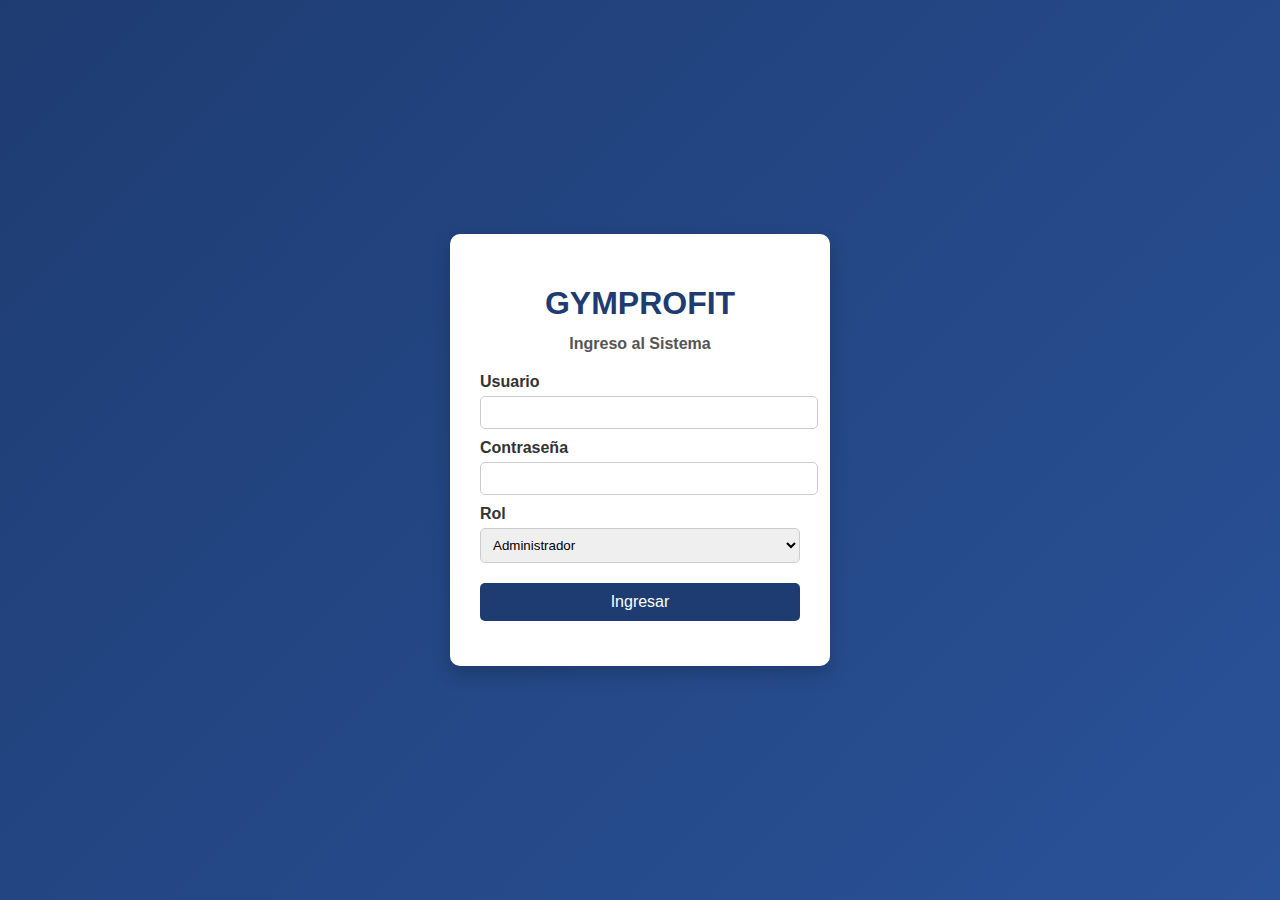
<file: index.html>
<!DOCTYPE html>
<html lang="es">
<head>
    <meta charset="UTF-8">
    <title>GYMPROFIT | Login</title>
    <link rel="stylesheet" href="css/styles.css">
</head>
<body>

    <div class="container">
        <h1>GYMPROFIT</h1>
        <h2>Ingreso al Sistema</h2>

        <form id="loginForm">
            <label for="usuario">Usuario</label>
            <input type="text" id="usuario" required>

            <label for="password">Contraseña</label>
            <input type="password" id="password" required>

            <label for="rol">Rol</label>
            <select id="rol">
                <option value="admin">Administrador</option>
                <option value="usuario">Usuario</option>
            </select>

            <button type="submit">Ingresar</button>
        </form>

        <p id="mensaje"></p>
    </div>

    <script src="js/auth.js"></script>
</body>
</html>
</file>
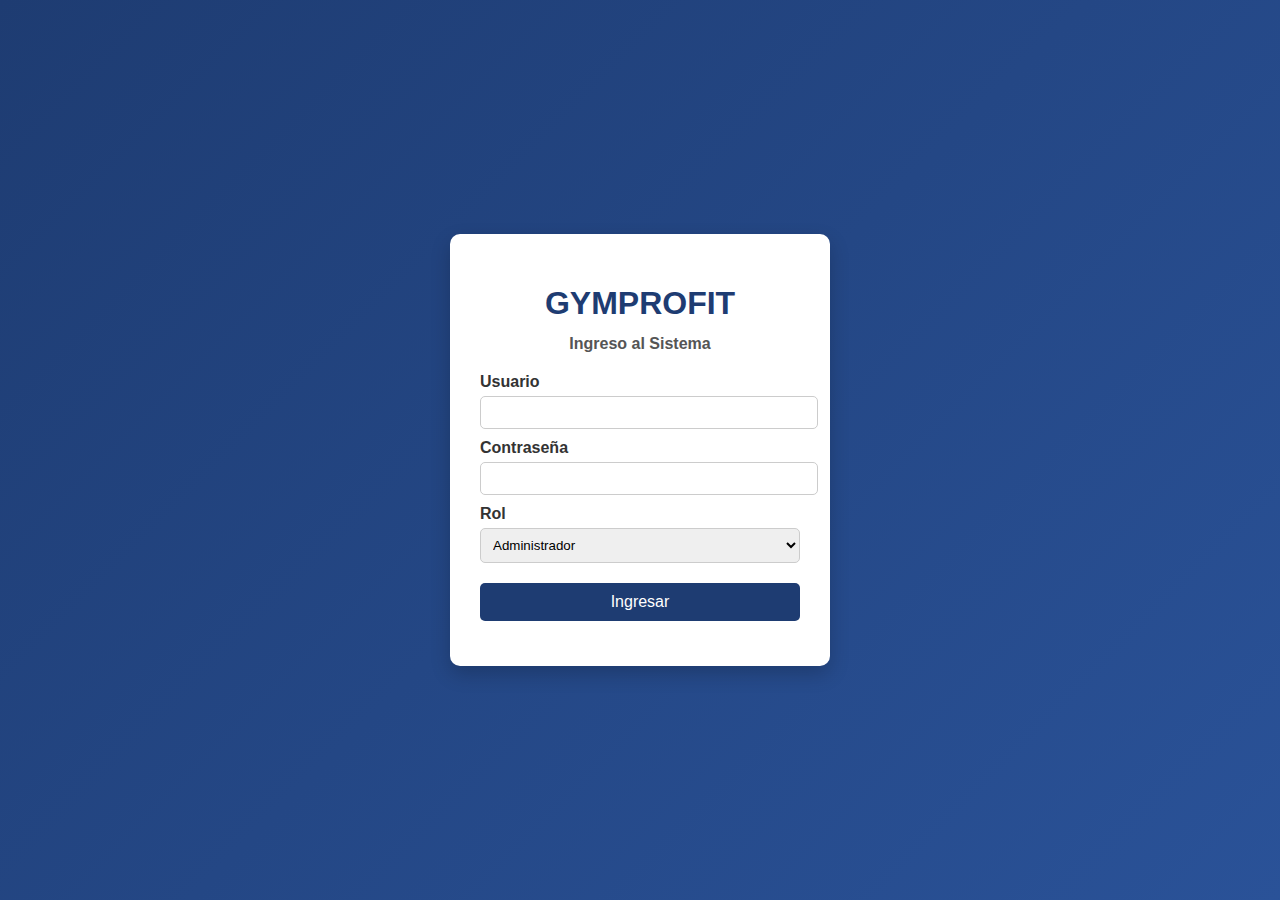
<file: admin.html>
<!DOCTYPE html>
<html lang="es">
<head>
    <meta charset="UTF-8">
    <title>GYMPROFIT | Administración</title>
    <link rel="stylesheet" href="css/styles.css">
</head>
<body>

<div class="container">
    <h1>GYMPROFIT</h1>
    <h2>Panel de Administración</h2>

    <form id="claseForm">
        <label>Nombre de la clase</label>
        <input type="text" id="nombreClase" required>

        <label>Horario</label>
        <input type="text" id="horarioClase" required>

        <label>Cupos</label>
        <input type="number" id="cuposClase" required>

        <button type="submit">Crear Clase</button>
    </form>

    <h3>Clases creadas</h3>
    <ul id="listaClases"></ul>
</div>

<script src="js/auth.js"></script>
<script src="js/clases.js"></script>
</body>
</html>
</file>
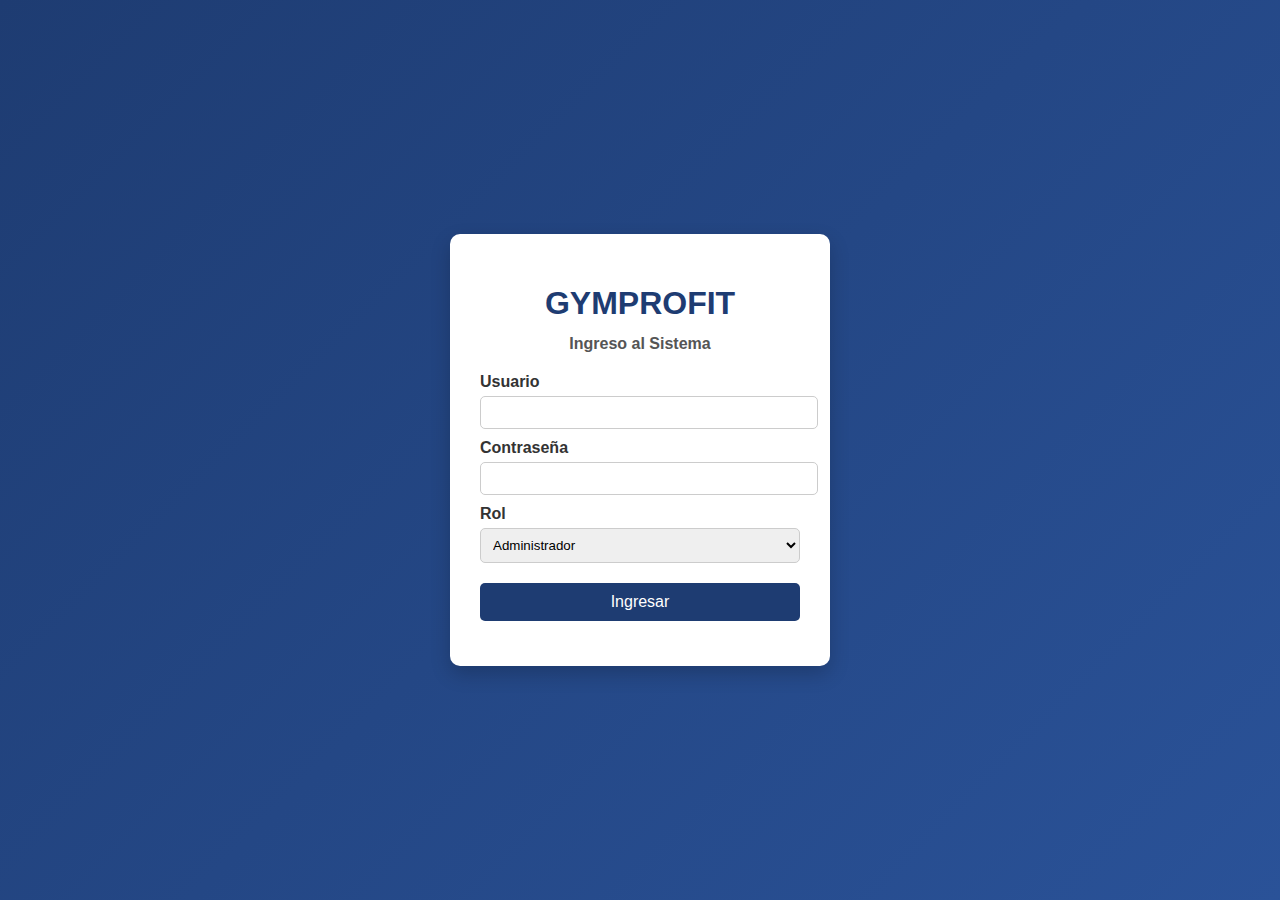
<file: usuario.html>
<!DOCTYPE html>
<html lang="es">
<head>
    <meta charset="UTF-8">
    <title>GYMPROFIT | Inscripción</title>
    <link rel="stylesheet" href="css/styles.css">
</head>
<body>

<div class="container">
    <h1>GYMPROFIT</h1>
    <h2>Inscripción a Clases</h2>

    <ul id="listaClasesUsuario"></ul>

    <p id="mensajeUsuario"></p>
</div>

<script src="js/auth.js"></script>
<script src="js/inscripciones.js"></script>
</body>
</html>
</file>
<file: css/styles.css>
body {
    font-family: Arial, sans-serif;
    background: linear-gradient(135deg, #1e3c72, #2a5298);
    height: 100vh;
    margin: 0;
    display: flex;
    justify-content: center;
    align-items: center;
}

.container {
    background-color: #ffffff;
    padding: 30px;
    border-radius: 10px;
    width: 320px;
    box-shadow: 0 8px 20px rgba(0, 0, 0, 0.2);
    text-align: center;
}

h1 {
    color: #1e3c72;
    margin-bottom: 5px;
}

h2 {
    color: #555;
    font-size: 16px;
    margin-bottom: 20px;
}

label {
    display: block;
    text-align: left;
    font-weight: bold;
    margin-top: 10px;
    color: #333;
}

input, select {
    width: 100%;
    padding: 8px;
    margin-top: 5px;
    border-radius: 5px;
    border: 1px solid #ccc;
}

button {
    margin-top: 20px;
    width: 100%;
    padding: 10px;
    background-color: #1e3c72;
    color: white;
    border: none;
    border-radius: 5px;
    font-size: 16px;
    cursor: pointer;
}

button:hover {
    background-color: #16335f;
}

#mensaje {
    margin-top: 15px;
    color: red;
    font-size: 14px;
}
</file>
